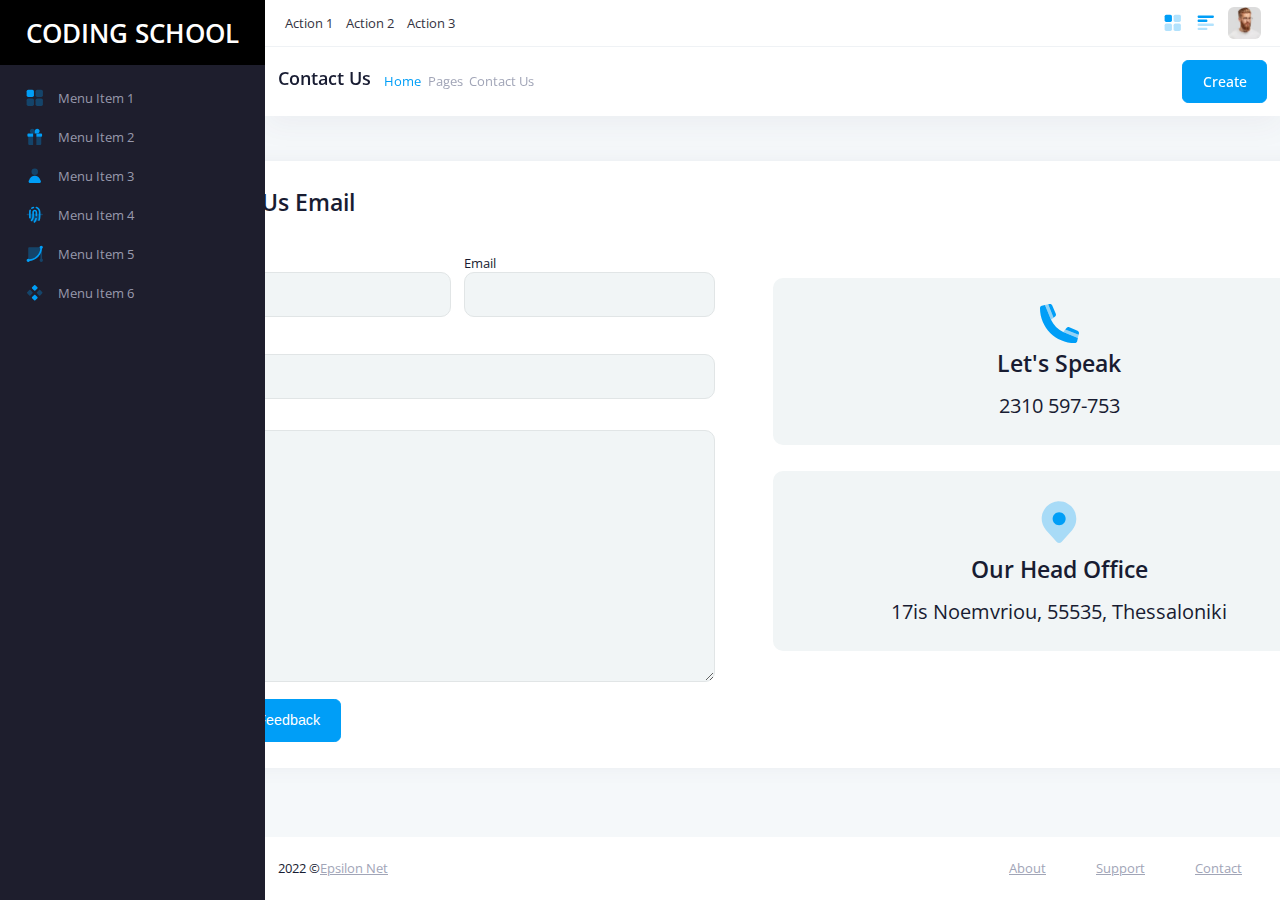
<file: Session-19/index.html>
<!DOCTYPE html>
<html lang="en">
    <head>
        <meta charset="UTF-8"/>
        <title>Coding School - Assignment 1</title>
        <link rel="stylesheet" href="styles.css"/>
        <link rel="preconnect" href="https://fonts.googleapis.com">
        <link rel="preconnect" href="https://fonts.gstatic.com" crossorigin>
        <link href="https://fonts.googleapis.com/css2?family=Open+Sans:ital,wght@0,300;0,400;0,600;0,800;1,300;1,400;1,600&display=swap" rel="stylesheet">
    </head>
    <body class="header-fixed header-tablet-and-mobile-fixed toolbar-enabled toolbar-fixed aside-enabled aside-fixed">
        <div class="body-content">
            <!--begin::Page-->
            <div class="page d-flex flex-row flex-column-fluid">
                <!--begin::Aside-->
                <div class="aside">
                    <div class="aside-logo">
                        <a class="logo" href="/">
                            CODING SCHOOL
                        </a>
                    </div>
                    <div class="aside-menu">
                        <div class="menu">
                            <div class="menu-item">
                                <span class="menu-link">
                                    <span class="menu-icon">
                                            <svg xmlns="http://www.w3.org/2000/svg" width="24" height="24" viewBox="0 0 24 24" >
                                                <rect x="2" y="2" width="9" height="9" rx="2" ></rect>
                                                <rect opacity="0.3" x="13" y="2" width="9" height="9" rx="2" ></rect>
                                                <rect opacity="0.3" x="13" y="13" width="9" height="9" rx="2" ></rect>
                                                <rect opacity="0.3" x="2" y="13" width="9" height="9" rx="2" ></rect>
                                            </svg>
                                    </span>
                                    <span class="menu-title">Menu Item 1</span>
                                </span>
                            </div>
                            <div class="menu-item">
                                <span class="menu-link">
                                    <span class="menu-icon">
                                            <svg xmlns="http://www.w3.org/2000/svg" width="24" height="24" viewBox="0 0 24 24" >
                                                <path d="M21 9V11C21 11.6 20.6 12 20 12H14V8H20C20.6 8 21 8.4 21 9ZM10 8H4C3.4 8 3 8.4 3 9V11C3 11.6 3.4 12 4 12H10V8Z" ></path>
                                                <path d="M15 2C13.3 2 12 3.3 12 5V8H15C16.7 8 18 6.7 18 5C18 3.3 16.7 2 15 2Z" ></path>
                                                <path opacity="0.3" d="M9 2C10.7 2 12 3.3 12 5V8H9C7.3 8 6 6.7 6 5C6 3.3 7.3 2 9 2ZM4 12V21C4 21.6 4.4 22 5 22H10V12H4ZM20 12V21C20 21.6 19.6 22 19 22H14V12H20Z" ></path>
                                            </svg>
                                    </span>
                                    <span class="menu-title">Menu Item 2</span>
                                </span>
                            </div>
                            <div class="menu-item">
                                <span class="menu-link">
                                    <span class="menu-icon">
                                            <svg xmlns="http://www.w3.org/2000/svg" width="24" height="24" viewBox="0 0 24 24" >
                                                <path d="M6.28548 15.0861C7.34369 13.1814 9.35142 12 11.5304 12H12.4696C14.6486 12 16.6563 13.1814 17.7145 15.0861L19.3493 18.0287C20.0899 19.3618 19.1259 21 17.601 21H6.39903C4.87406 21 3.91012 19.3618 4.65071 18.0287L6.28548 15.0861Z" ></path>
                                                <rect opacity="0.3" x="8" y="3" width="8" height="8" rx="4" ></rect>
                                            </svg>
                                        </span>
                                    <span class="menu-title">Menu Item 3</span>
                                </span>
                            </div>
                            <div class="menu-item">
                                <span class="menu-link">
                                    <span class="menu-icon">
                                            <svg xmlns="http://www.w3.org/2000/svg" width="24" height="24" viewBox="0 0 24 24" >
                                                <path opacity="0.3" d="M21 10.7192H3C2.4 10.7192 2 11.1192 2 11.7192C2 12.3192 2.4 12.7192 3 12.7192H6V14.7192C6 18.0192 8.7 20.7192 12 20.7192C15.3 20.7192 18 18.0192 18 14.7192V12.7192H21C21.6 12.7192 22 12.3192 22 11.7192C22 11.1192 21.6 10.7192 21 10.7192Z" ></path>
                                                <path d="M11.6 21.9192C11.4 21.9192 11.2 21.8192 11 21.7192C10.6 21.4192 10.5 20.7191 10.8 20.3191C11.7 19.1191 12.3 17.8191 12.7 16.3191C12.8 15.8191 13.4 15.4192 13.9 15.6192C14.4 15.7192 14.8 16.3191 14.6 16.8191C14.2 18.5191 13.4 20.1192 12.4 21.5192C12.2 21.7192 11.9 21.9192 11.6 21.9192ZM8.7 19.7192C10.2 18.1192 11 15.9192 11 13.7192V8.71917C11 8.11917 11.4 7.71917 12 7.71917C12.6 7.71917 13 8.11917 13 8.71917V13.0192C13 13.6192 13.4 14.0192 14 14.0192C14.6 14.0192 15 13.6192 15 13.0192V8.71917C15 7.01917 13.7 5.71917 12 5.71917C10.3 5.71917 9 7.01917 9 8.71917V13.7192C9 15.4192 8.4 17.1191 7.2 18.3191C6.8 18.7191 6.9 19.3192 7.3 19.7192C7.5 19.9192 7.7 20.0192 8 20.0192C8.3 20.0192 8.5 19.9192 8.7 19.7192ZM6 16.7192C6.5 16.7192 7 16.2192 7 15.7192V8.71917C7 8.11917 7.1 7.51918 7.3 6.91918C7.5 6.41918 7.2 5.8192 6.7 5.6192C6.2 5.4192 5.59999 5.71917 5.39999 6.21917C5.09999 7.01917 5 7.81917 5 8.71917V15.7192V15.8191C5 16.3191 5.5 16.7192 6 16.7192ZM9 4.71917C9.5 4.31917 10.1 4.11918 10.7 3.91918C11.2 3.81918 11.5 3.21917 11.4 2.71917C11.3 2.21917 10.7 1.91916 10.2 2.01916C9.4 2.21916 8.59999 2.6192 7.89999 3.1192C7.49999 3.4192 7.4 4.11916 7.7 4.51916C7.9 4.81916 8.2 4.91918 8.5 4.91918C8.6 4.91918 8.8 4.81917 9 4.71917ZM18.2 18.9192C18.7 17.2192 19 15.5192 19 13.7192V8.71917C19 5.71917 17.1 3.1192 14.3 2.1192C13.8 1.9192 13.2 2.21917 13 2.71917C12.8 3.21917 13.1 3.81916 13.6 4.01916C15.6 4.71916 17 6.61917 17 8.71917V13.7192C17 15.3192 16.8 16.8191 16.3 18.3191C16.1 18.8191 16.4 19.4192 16.9 19.6192C17 19.6192 17.1 19.6192 17.2 19.6192C17.7 19.6192 18 19.3192 18.2 18.9192Z" ></path>
                                            </svg>
                                    </span>
                                    <span class="menu-title">Menu Item 4</span>
                                </span>
                            </div>
                            <div class="menu-item">
                                <span class="menu-link">
                                    <span class="menu-icon">
                                            <svg xmlns="http://www.w3.org/2000/svg" width="24" height="24" viewBox="0 0 24 24" >
                                                <path opacity="0.3" d="M21 18.3V4H20H5C4.4 4 4 4.4 4 5V20C10.9 20 16.7 15.6 19 9.5V18.3C18.4 18.6 18 19.3 18 20C18 21.1 18.9 22 20 22C21.1 22 22 21.1 22 20C22 19.3 21.6 18.6 21 18.3Z" ></path>
                                                <path d="M22 4C22 2.9 21.1 2 20 2C18.9 2 18 2.9 18 4C18 4.7 18.4 5.29995 18.9 5.69995C18.1 12.6 12.6 18.2 5.70001 18.9C5.30001 18.4 4.7 18 4 18C2.9 18 2 18.9 2 20C2 21.1 2.9 22 4 22C4.8 22 5.39999 21.6 5.79999 20.9C13.8 20.1 20.1 13.7 20.9 5.80005C21.6 5.40005 22 4.8 22 4Z" ></path>
                                            </svg>
                                        </span>
                                    <span class="menu-title">Menu Item 5</span>
                                </span>
                            </div>
                            <div class="menu-item">
                                <span class="menu-link">
                                    <span class="menu-icon">
                                            <svg xmlns="http://www.w3.org/2000/svg" width="24" height="24" viewBox="0 0 24 24" >
                                                <path d="M11.2929 2.70711C11.6834 2.31658 12.3166 2.31658 12.7071 2.70711L15.2929 5.29289C15.6834 5.68342 15.6834 6.31658 15.2929 6.70711L12.7071 9.29289C12.3166 9.68342 11.6834 9.68342 11.2929 9.29289L8.70711 6.70711C8.31658 6.31658 8.31658 5.68342 8.70711 5.29289L11.2929 2.70711Z" ></path>
                                                <path d="M11.2929 14.7071C11.6834 14.3166 12.3166 14.3166 12.7071 14.7071L15.2929 17.2929C15.6834 17.6834 15.6834 18.3166 15.2929 18.7071L12.7071 21.2929C12.3166 21.6834 11.6834 21.6834 11.2929 21.2929L8.70711 18.7071C8.31658 18.3166 8.31658 17.6834 8.70711 17.2929L11.2929 14.7071Z" ></path>
                                                <path opacity="0.3" d="M5.29289 8.70711C5.68342 8.31658 6.31658 8.31658 6.70711 8.70711L9.29289 11.2929C9.68342 11.6834 9.68342 12.3166 9.29289 12.7071L6.70711 15.2929C6.31658 15.6834 5.68342 15.6834 5.29289 15.2929L2.70711 12.7071C2.31658 12.3166 2.31658 11.6834 2.70711 11.2929L5.29289 8.70711Z" ></path>
                                                <path opacity="0.3" d="M17.2929 8.70711C17.6834 8.31658 18.3166 8.31658 18.7071 8.70711L21.2929 11.2929C21.6834 11.6834 21.6834 12.3166 21.2929 12.7071L18.7071 15.2929C18.3166 15.6834 17.6834 15.6834 17.2929 15.2929L14.7071 12.7071C14.3166 12.3166 14.3166 11.6834 14.7071 11.2929L17.2929 8.70711Z" ></path>
                                            </svg>
                                        </span>
                                    <span class="menu-title">Menu Item 6</span>
                                </span>
                            </div>
                        </div>
                    </div>
                </div>
                <!--end::Aside-->
                <!--begin::Wrapper-->
                <div class="wrapper">
                    <!--begin::Header-->
                    <div class="header">
                        <!--begin::Container-->
                        <div class="header-container">
                            <div class="header-menu">
                                <!--begin::Menu-->
                                <ul class="menu">
                                    <li class="menu-item">
                                        <span class="menu-link">
                                            <span class="menu-title">Action 1</span>
                                        </span>
                                    </li>
                                    <li class="menu-item">
                                        <span class="menu-link">
                                            <span class="menu-title">Action 2</span>
                                        </span>
                                    </li>
                                    <li class="menu-item">
                                        <span class="menu-link">
                                            <span class="menu-title">Action 3</span>
                                        </span>
                                    </li>
                                </ul>
                                <!--end::Menu-->
                                <ul class="menu user-menu">
                                    <li class="menu-item">
                                        <span class="menu-link">
                                        <svg xmlns="http://www.w3.org/2000/svg" width="24" height="24" viewBox="0 0 24 24" >
                                            <rect x="2" y="2" width="9" height="9" rx="2" ></rect>
                                            <rect opacity="0.3" x="13" y="2" width="9" height="9" rx="2" ></rect>
                                            <rect opacity="0.3" x="13" y="13" width="9" height="9" rx="2" ></rect>
                                            <rect opacity="0.3" x="2" y="13" width="9" height="9" rx="2" ></rect>
                                        </svg>
                                    </span>
                                    </li>
                                    <li class="menu-item">
                                        <span class="menu-link">
                                        <svg xmlns="http://www.w3.org/2000/svg" width="24" height="24" viewBox="0 0 24 24" >
                                            <path d="M13 11H3C2.4 11 2 10.6 2 10V9C2 8.4 2.4 8 3 8H13C13.6 8 14 8.4 14 9V10C14 10.6 13.6 11 13 11ZM22 5V4C22 3.4 21.6 3 21 3H3C2.4 3 2 3.4 2 4V5C2 5.6 2.4 6 3 6H21C21.6 6 22 5.6 22 5Z" ></path>
                                            <path opacity="0.3" d="M21 16H3C2.4 16 2 15.6 2 15V14C2 13.4 2.4 13 3 13H21C21.6 13 22 13.4 22 14V15C22 15.6 21.6 16 21 16ZM14 20V19C14 18.4 13.6 18 13 18H3C2.4 18 2 18.4 2 19V20C2 20.6 2.4 21 3 21H13C13.6 21 14 20.6 14 20Z" ></path>
                                        </svg>
                                    </span>
                                    </li>
                                    <li class="menu-item">
                                        <span class="menu-link profile-pic">
                                            <img src="profile.png" alt="User Photo" />
                                        </span>
                                    </li>
                                </ul>
                            </div>
                            <!--end::header-menu-->
                        </div>
                        <!--end::Container-->
                    </div>
                    <!--end::Header-->
                    <!--begin::Content-->
                    <div class="content">
                        <div class="toolbar">
                            <div class="toolbar-container">
                                <div class="page-title">
                                    <h1>Contact Us</h1>
                                    <ul class="breadcrumb">
                                        <li class="breadcrumb-item"><a href="/">Home</a></li>
                                        <li class="breadcrumb-item">Pages</li>
                                        <li class="breadcrumb-item text-dark">Contact Us</li>
                                    </ul>
                                    <!--end::Breadcrumb-->
                                </div>
                                <!--end::Page title-->
                                <!--begin::Actions-->
                                <div class="actions">
                                    <a href="/" class="btn btn-primary">Create</a>
                                </div>
                            </div>
                            <!--end::Container-->
                        </div>
                        <div class="card">
                            <div class="card-body">
                                <div class="form">
                                    <form action="" method="post" id="kt_contact_form">
                                        <h1>Send Us Email</h1>
                                        <div class="row">
                                            <div class="col-md-6">
                                                <label>Name</label>
                                                <input type="text" class="form-control" placeholder="" name="name">
                                            </div>
                                            <div class="col-md-6">
                                                <label>Email</label>
                                                <input type="text" class="form-control" placeholder="" name="email">
                                            </div>
                                        </div>
                                        <div class="row">
                                            <div class="col-md-12">
                                                <label>Subject</label>
                                                <input class="form-control" placeholder="" name="subject">
                                            </div>
                                        </div>
                                        <div class="row">
                                            <div class="col-md-12">
                                                <label>Message</label>
                                                <textarea class="form-control" rows="6" name="message" placeholder=""></textarea>
                                            </div>
                                        </div>
                                        <button type="submit" class="btn btn-primary">
                                            <span class="indicator-label">Send Feedback</span>
                                        </button>
                                    </form>
                                </div>
                                <div class="details">
                                    <div class="phone">
                                        <div class="phone-content">
                                            <span>
                                            <svg xmlns="http://www.w3.org/2000/svg" width="24" height="24" viewBox="0 0 512 512"><path class="fa-primary" d="m507.1 404.7 4.086-17.7c3.405-14.69-4.207-29.69-18.12-35.79L384.6 304.7c-12.78-5.436-27.69-1.774-36.47 8.975l-16.98 20.62L507.1 404.7zM0 54.5C-.001 306.7 205.2 512 457.5 512c14.65 0 27.21-9.969 30.46-24.22l9.378-40.66-193.3-79.63C234.8 333.5 178.5 277.2 144.5 207.1L64.88 14.67l-40.66 9.38C9.967 27.32-.001 39.83 0 54.5zm198.3 109.4c10.78-8.687 14.51-23.67 8.98-36.45L160.8 18.92c-6-13.903-21.2-21.488-36.7-18.115l-16.8 4.079L177.6 180.8l20.7-16.9z"/><path d="m497.3 447.1 9.786-42.41-175.1-70.4-27.1 33.18L497.3 447.1zm-352.8-240 33.1-26.3L107.3 4.884 64.88 14.67 144.5 207.1z" opacity=".4"/></svg>
                                            </span>
                                            <h2>Let's Speak</h2>
                                            <h3 class="">2310 597-753</h3>
                                        </div>
                                    </div>
                                    <div class="address">
                                        <div class="address-content">
                                            <span>
                                                <svg xmlns="http://www.w3.org/2000/svg" width="24" height="24" viewBox="0 0 24 24" >
                                                    <path opacity="0.3" d="M18.0624 15.3453L13.1624 20.7453C12.5624 21.4453 11.5624 21.4453 10.9624 20.7453L6.06242 15.3453C4.56242 13.6453 3.76242 11.4453 4.06242 8.94534C4.56242 5.34534 7.46242 2.44534 11.0624 2.04534C15.8624 1.54534 19.9624 5.24534 19.9624 9.94534C20.0624 12.0453 19.2624 13.9453 18.0624 15.3453Z" ></path>
                                                    <path d="M12.0624 13.0453C13.7193 13.0453 15.0624 11.7022 15.0624 10.0453C15.0624 8.38849 13.7193 7.04535 12.0624 7.04535C10.4056 7.04535 9.06241 8.38849 9.06241 10.0453C9.06241 11.7022 10.4056 13.0453 12.0624 13.0453Z" ></path>
                                                </svg>
                                            </span>
                                            <h2>Our Head Office</h2>
                                            <h3>17is Noemvriou, 55535, Thessaloniki</h3>
                                        </div>
                                    </div>
                                </div>
                            </div>
                        </div>
                    </div>
                    <!--end::Content-->
                    <!--begin::Footer-->
                    <div class="footer">
                        <div class="copyright">
                            <span>2022 © </span> <a href="https://www.epsilonnet.gr" target="_blank">Epsilon Net</a>

                        </div>
                        <ul class="menu">
                            <li class="menu-item">
                                <span class="menu-link">
                                    <a href="#" class="menu-title">About</a>
                                </span>
                            </li>
                            <li class="menu-item">
                                <span class="menu-link">
                                    <a href="#" class="menu-title">Support</a>
                                </span>
                            </li>
                            <li class="menu-item">
                                <span class="menu-link">
                                    <a href="#" class="menu-title">Contact</a>
                                </span>
                            </li>
                        </ul>
                    </div>
                    <!--end::Footer-->
                </div>
                <!--end::Wrapper-->
            </div>
            <!--end::Page-->
        </div>
    </body>
</html>
</file>
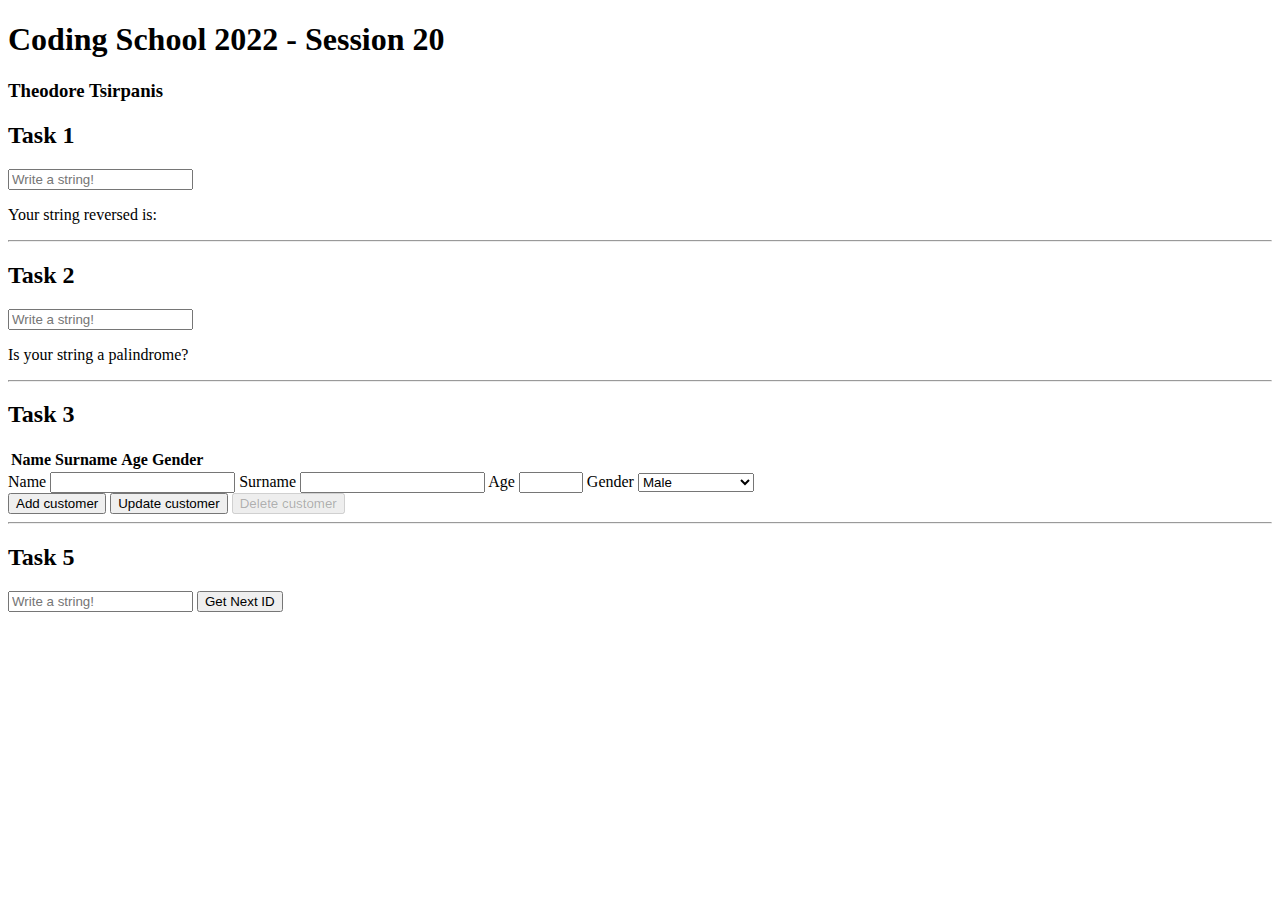
<file: Session-20/index.html>
<!DOCTYPE html>
<html>

<head>
    <meta charset="utf-8">
    <meta name="viewport" content="width=device-width, initial-scale=1.0">
    <title>Coding School 2022 - Theodore Tsirpanis</title>
    <!-- I wish I could use modules, but it doesn't work without hosting. -->
    <script defer src="business_logic.js"></script>
    <script defer src="ui.js"></script>
    <style>
        .selected {
            outline: 2px solid black;
        }
    </style>
</head>

<body>
    <header>
        <h1>Coding School 2022 - Session 20</h1>
        <h3>Theodore Tsirpanis</h3>
    </header>
    <main>
        <section>
            <h2>Task 1</h2>
            <input id="reverse-input" placeholder="Write a string!">
            <p>Your string reversed is: <span id="reverse-output"></span></p>
        </section>
        <hr>
        <section>
            <h2>Task 2</h2>
            <input id="is-palindrome-input" placeholder="Write a string!">
            <p>Is your string a palindrome? <span id="is-palindrome-output"></span></p>
        </section>
        <hr>
        <section>
            <h2>Task 3</h2>
            <table>
                <thead>
                    <tr>
                        <th>Name</th>
                        <th>Surname</th>
                        <th>Age</th>
                        <th>Gender</th>
                    </tr>
                </thead>
                <tbody id="customer-details">
                </tbody>
            </table>
            <form>
                <label>
                    Name
                    <input id="customer-name" type="text" required>
                </label>
                <label>
                    Surname
                    <input id="customer-surname" type="text" required>
                </label>
                <label>
                    Age
                    <input id="customer-age" type="number" min="1" max="100" step="1" required>
                </label>
                <label>
                    Gender
                    <select id="customer-gender">
                        <option>Male</option>
                        <option>Female</option>
                        <option>Something Else</option>
                    </select>
                </label>
            </form>
            <button id="btn-add">Add customer</button>
            <button id="btn-update">Update customer</button>
            <button id="btn-delete" disabled>Delete customer</button>
        </section>
        <hr>
        <section>
            <h2>Task 5</h2>
            <input id="next-id-input" placeholder="Write a string!">
            <button id="btn-next-id">Get Next ID</button>
        </section>
    </main>
</body>

</html>
</file>
<file: Session-19/styles.css>
@import url('https://fonts.googleapis.com/css2?family=Open+Sans&display=swap');

body,
html {
    height: 100%;
    margin: 0;
    padding: 0;
    font-family: "Open Sans", sans-serif;
    font-size: 13px !important;
    font-weight: 400;
}

* {
    box-sizing: border-box;
}

body {
    background-color: #f5f8fa;
    display: flex;
    flex-direction: column;
    color: #181c32;
}

.body-content {
    flex: 1;
    flex-direction: column;
    display: flex;
}

.page {
    flex: 1 0 auto;
    flex-direction: row;
    display: flex;
}

.aside {
    position: fixed;
    top: 0;
    bottom: 0;
    left: 0;
    z-index: 101;
    overflow: hidden;
    background-color: #1e1e2d;
    width: 265px;
    display: flex;
    flex-direction: column;
    padding: 0;
}

.aside-logo {
    display: flex;
    justify-content: center;
    align-items: center;
    height: 5rem;
    background: #000;
}

.logo {
    color: #fff;
    font-weight: 600;
    text-decoration: none;
    font-size: 2rem;
}

.aside .aside-menu {
    width: 265px;
    flex: 1 0 auto;
}

.menu {
    display: flex;
    padding: 1rem 0;
    margin: 0;
    list-style: none;
    flex-direction: column;
    width: 100%;
    background-color: #1e1e2d;
}

.menu-item .menu-link {
    cursor: pointer;
    display: flex;
    align-items: center;
    padding: 0;
    padding-top: 0.75rem;
    padding-bottom: 0.75rem;
    padding-left: 25px;
    padding-right: 25px;
    color: #9899ac;
}

.aside .menu-item .menu-link:hover {
    color: #fff;
}

.menu-item .menu-link .menu-icon {
    flex-shrink: 0;
    display: flex;
    align-items: center;
    justify-content: center;
    width: 2rem;
    margin-right: 0.5rem;
    justify-content: flex-start;
}

.menu-item svg {
    height: 1.5rem !important;
    width: 1.5rem !important;
    fill: #009ef7;
}

.wrapper {
    flex: 1 auto;
    min-width: 0;
    flex-direction: column;
    display: flex;
    padding-top: 130px;
    padding-left: 265px;
}

.header {
    position: fixed;
    top: 0;
    right: 0;
    left: 0;
    z-index: 100;
    background-color: #fff;
    height: 45px;
    padding: 0;
    border-bottom: 1px solid #e1e5e6;
    left: 265px;
}

.header .header-menu {
    align-items: stretch;
    display: flex;
}

.header-menu .menu {
    display: flex;
    padding: 0 1rem;
    margin: 0;
    list-style: none;
    flex-direction: row;
    width: 100%;
    background-color: #fff;
    align-items: center;
}

.header-menu .menu-item .menu-link {
    cursor: pointer;
    display: flex;
    align-items: center;
    padding: 0;
    padding-top: 0.75rem;
    padding-bottom: 0.75rem;
    padding-left: 25px;
    padding-right: 25px;
    color: #333341;
}

.header-menu .menu-item .menu-link:hover {
    color: #009ef7;
}

.header-menu .user-menu {
    justify-content: flex-end;
    align-items: center;
}

.header-menu .menu-item .menu-link {
    padding: .5rem
}

.menu-link.profile-pic {
    width: 3.5rem;
    height: 3.5rem;
    overflow: hidden;
    display: flex;
    align-items: center;
    justify-content: center;
}

.menu-link.profile-pic img {
    width: 100%;
    height: 100%;
    border-radius: 6px;
}

.toolbar {
    display: flex;
    align-items: center;
    background-color: #fff;
    padding: 0;
    position: fixed;
    top: 0;
    right: 0;
    left: 0;
    z-index: 99;
    box-shadow: 0 10px 30px 0 rgb(82 63 105 / 5%);
    top: 46px;
    border-top: 1px solid #eff2f5;
    left: 265px;
}

.toolbar-container {
    padding: 1rem;
    display: flex;
    justify-content: space-between;
    width: 100%;
    align-items: center;
}

.breadcrumb {
    display: flex;
    align-items: center;
    padding: 0;
    margin: 0;
    list-style: none;
}

.breadcrumb .breadcrumb-item {
    display: flex;
    align-items: center;
    padding-left: 0;
    padding-right: 0.5rem;
    color: #a1a5b7;
}

.breadcrumb .breadcrumb-item a {
    color: #009ef7;
    text-decoration: none;
}

.toolbar h1 {
    margin-top: 0;
    margin-bottom: 0.5rem;
    margin-right: 1rem;
    font-weight: 600;
    line-height: 1.2;
    color: #181c32;
    font-size: 1.35rem !important;
}

.page-title {
    display: flex;
}

form .row > div:first-child {
    margin-left: 0;
}

form .row > div:last-child {
    margin-right: 0;
}

form .row input,
form .row textarea {
    background-color: #f1f5f6;
    border: 1px solid #e1e5e6;
    border-radius: 10px;
    font-size: 2.75rem;
    width: 100%;
}

form textarea {
    resize: vertical;
}

.actions {
    display: flex;
    justify-content: flex-end;
}

.btn {
    display: inline-block;
    font-weight: 500;
    line-height: 1.5;
    color: #181c32;
    text-align: center;
    vertical-align: middle;
    cursor: pointer;
    user-select: none;
    background-color: transparent;
    border: 1px solid transparent;
    padding: 0.75rem 1.5rem;
    font-size: 1.1rem;
    border-radius: 0.475rem;
    transition: color .15s ease-in-out, background-color .15s ease-in-out, border-color .15s ease-in-out, box-shadow .15s ease-in-out;
    text-decoration: none;
}

.btn.btn-primary {
    color: #fff;
    border-color: #009ef7;
    background-color: #009ef7;
}

.btn-primary:hover {
    background-color: #0f88ce;
}

.content {
    padding: 30px 0;
    flex: 1 0 auto;
    flex-direction: column;
    display: flex;
    align-items: center;
}


.card {
    position: relative;
    display: flex;
    flex-direction: column;
    min-width: 0;
    word-wrap: break-word;
    background-color: #fff;
    background-clip: border-box;
    border: 1px solid #eff2f5;
    border-radius: 0.625rem;
    box-shadow: 0 0 20px 0 rgb(76 87 125 / 5%);
    width: 1200px;
}

.card-body {
    padding: 2rem;
    display: flex;
    justify-content: space-between;
    align-items: center;
}

.card-body h1 {
    color: #181c32;
    font-weight: 600;
    margin: 0;
    margin-bottom: 2.25rem;
    font-size: 1.75rem;
}


.row {
    display: flex;
    margin-bottom: 1rem;
}

.col-md-6 {
    width: 50%;
    margin: .5rem
}

.col-md-12 {
    width: 100%;
}

.form-control label {
    display: block;
}

.form {
    width: 45%;
}

.details {
    width: 50%;
    display: flex;
    flex-direction: column;
    justify-content: center;
    align-items: center;
}

.phone {
    background: #f1f5f6;
    width: 100%;
    margin-bottom: 2rem;
    padding: 2rem;
    text-align: center;
    border-radius: 10px;
}

.address {
    background: #f1f5f6;
    width: 100%;
    padding: 2rem;
    text-align: center;
    border-radius: 10px;
}

.phone h2,
.address h2 {
    font-size: 1.8rem;
    font-weight: 600;
    margin: 0 0 1rem 0;
}

.phone h3,
.address h3 {
    font-size: 1.5rem;
    font-weight: 400;
    margin: 0;
}

.address svg {
    fill: #009ef7;
    width: 4rem;
    height: 4rem;
}

.phone svg {
    fill: #009ef7;
    width: 3rem;
    height: 3rem;
}


.footer {
    background: #fff;
    display: flex;
    justify-content: space-between;
    align-items: center;
}

.copyright {
    display: flex;
    flex: 1;
    padding: 1rem;
}

.copyright a {
    color: #009ef7;
}

.footer .menu {
    display: flex;
    padding: 1rem;
    margin: 0;
    list-style: none;
    flex-direction: row;
    width: 100%;
    background-color: #fff;
    align-items: center;
    flex: 1;
    justify-content: flex-end;
}

.footer a {
    color: #a1a5b7;
}
</file>
